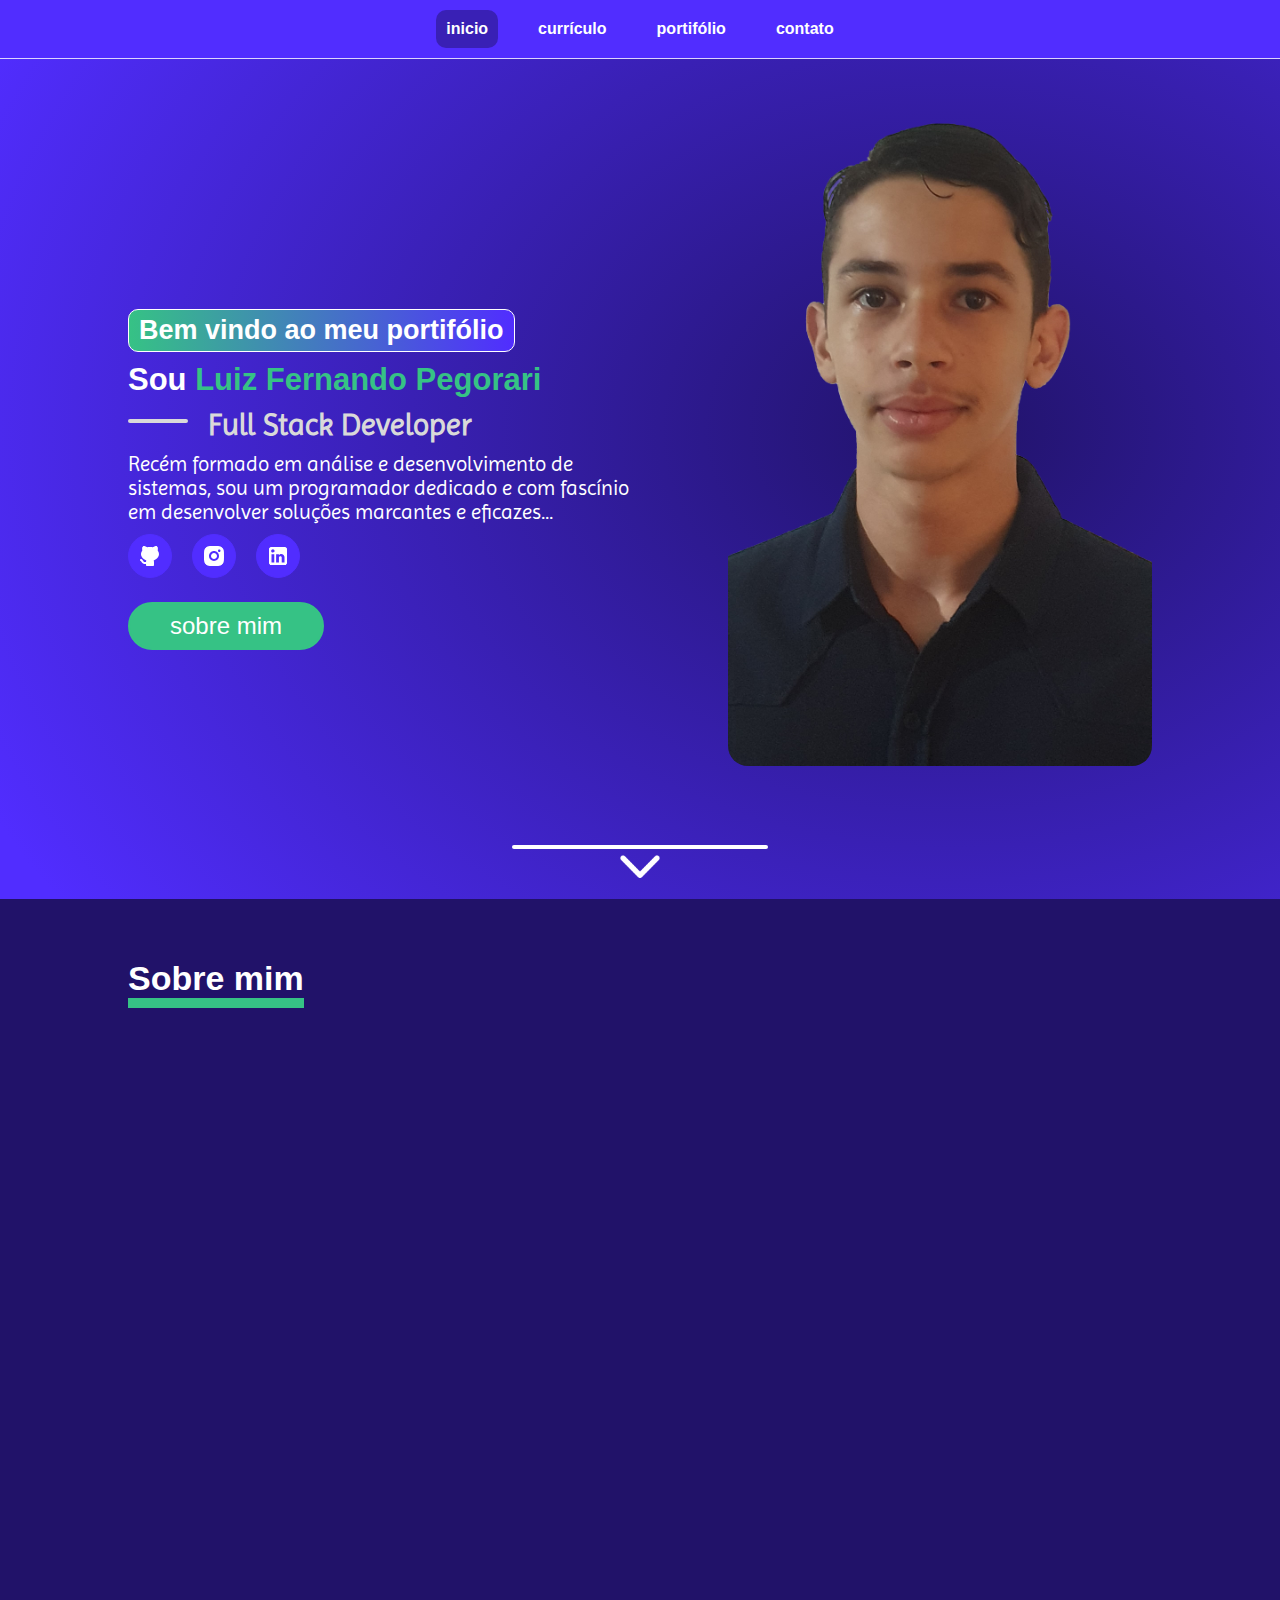
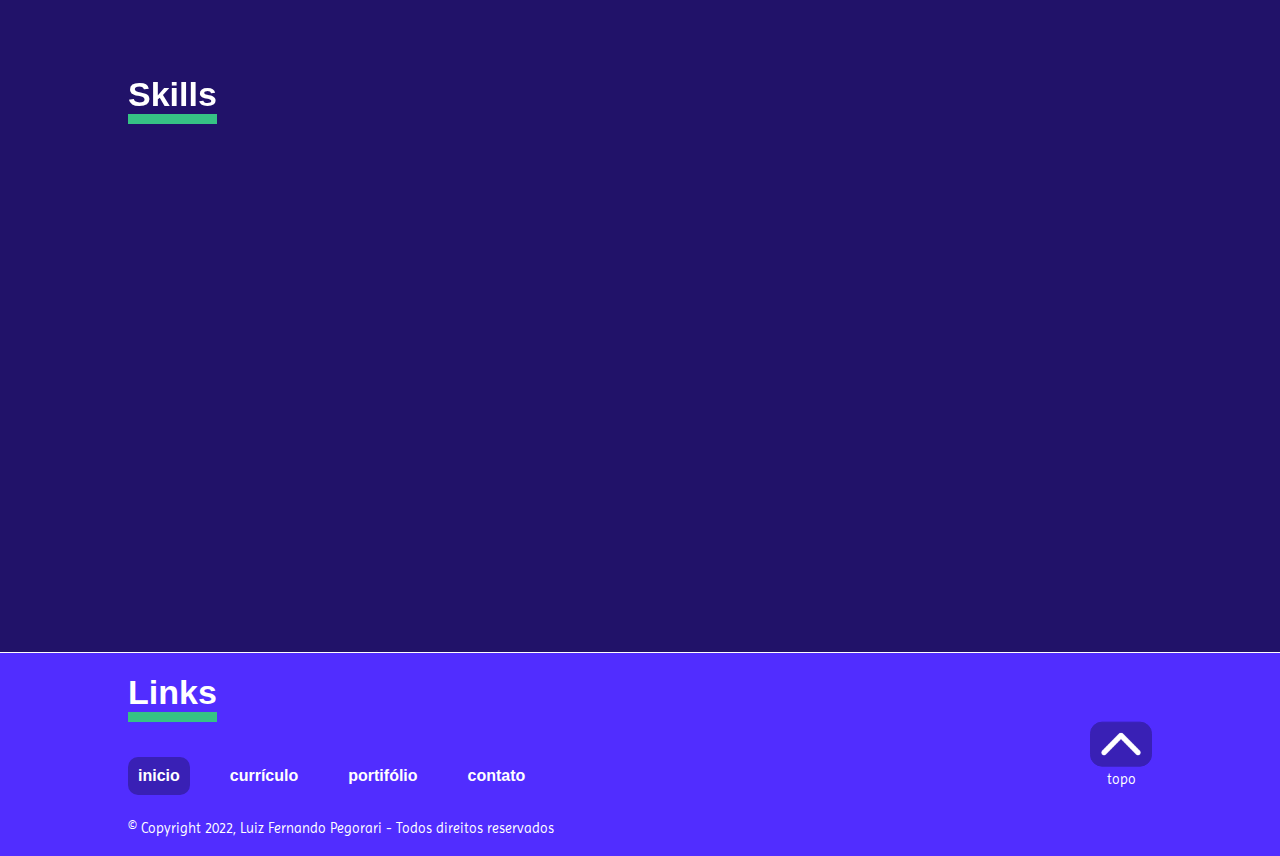
<file: index.html>
<!DOCTYPE html>
<html lang="pt-BR">
<head>
    <meta charset="UTF-8">
    <meta http-equiv="X-UA-Compatible" content="IE=edge">
    <meta name="viewport" content="width=device-width, initial-scale=1.0">
    <title>Luiz Fernando Pegorari</title>
    <link rel="stylesheet" href="style/estilo.css">
    <link rel="shortcut icon" href="img/perfil.png" type="image/x-icon">
    <link rel="stylesheet" href="https://unpkg.com/aos@next/dist/aos.css" />

</head>
<body>
    <header id="header">
        <nav class="header-links">
            <a href="index.html" class="atual">inicio</a>
            <a href="curriculo.html">currículo</a>
            <a href="portifolio.html">portifólio</a>
            <a href="contato.html">contato</a>
        </nav>
    </header>

    <main>
        <section class="conteudo">
            <div class="apresentacao">
                <h3 class="texto-destaque">Bem vindo ao meu portifólio</h3>
                <img src="img/perfil.png" alt="" id="fotoPerfil2" >
                <h1>Sou <span>Luiz Fernando Pegorari</span></h1>
                <h3 id="fullstackdev">Full Stack Developer</h3>
                <p>Recém formado em análise e desenvolvimento de sistemas, sou um programador dedicado e com fascínio em desenvolver soluções marcantes e eficazes...</p>
                <div class="social">
                    <a href="https://github.com/luizfernandope" target="_blank"><img src="img/github.svg" alt=""></a>
                    <a href="https://www.instagram.com/luizlf.jpg/" target="_blank"><img src="img/instagram.svg" alt=""></a>
                    <a href="https://www.linkedin.com/in/luiz-fernando-pegorari-78b853225/" target="_blank"><img src="img/linkedin.svg" alt=""></a>
                </div>
                <a href="#sobremim" id="btnSobre"><button>sobre mim</button></a>
            </div>
            <img src="img/perfil.png" alt="" id="fotoPerfil">
            
        </section>
        <a href="#sobremim" id="deslize"><img src="img/setaDown.png" alt="" width="40"></a>
    </main>

    <section id="sobremim" >
        <h1 class="special-title">Sobre mim</h1>
        <div class="texto" data-aos="fade-up">
            <p>Desde pequeno, amante da tecnologia, após o ensino fundamental em 2019, prestei concurso e  passei para o curso técnico em “ADS”, me tornei um <span>Desenvolvedor Full Stack junior</span>.<br>
                Sou observardor, apreciador filmes, séries, quadrinhos, músicas, video-games e curioso em desbravar novas tecnologias.<br>
                <span>Tenho sempre  buscado por soluções simples e completas</span>.<br>
                Com muita vontade de trabalhar na área, me sinto apto a bucar uma oportunidade e poder realizar diversas metas e contribuir para uma excelência de trabalho.
            </p>
            <p>Hoje com 17 anos, tenho conhecimento <span>para criação de web sites, apps e designs</span> da forma correta com boa documentação e ótimos resultados. Gosto de desafios e mais ainda de apreender na prática, boas interações em equipe, pensamento perspicaz e pontual em atender prazos. </p>
        </div>
        <div class="caixas">
            <div class="box" id="box-destaques" data-aos="fade-up">
                <h3>Destaques 🚩</h3>
                <p>💭 Nascido e criado em <span>Praia Grande</span>, São Paulo 🇧🇷</p>
                <p>💭 Recém-formado na ETEC em <span>análise e desenvolvimento de sistemas</span></p>
                <p>💭 Habitualmente <span>caprichoso e cuidadoso</span></p>
                <p>💭 <span>Sem medo de errar</span>, podemos criar qualquer coisa. Basta começar</p>
                <p>💭 Procuro ser criativo e <span>livre de pensamentos fixos</span></p>
            </div>

            <div class="box" data-aos="fade-up">
                <h3>Coisas favoritas 🤩</h3>
                <p>Filmes 🎬</p>
                <p>Games 🎮</p>
                <p>Musculação 🏋️</p>
                <p>Esportes ⚽</p>
                <p>Musicas 🎵</p>
                <p>Bichos 🐾</p>
            </div>
        </div>
    </section>

    <section class="skills">
        <h1 class="special-title">Skills</h1>
        <div class="caixas" >
            <div class="box" data-aos="fade-up">
                <h3>Frontend developer</h3>
                <div class="divisor">
                    <p>✅ HTML<br><span>intermediario</span></p>
                    <p>✅ CSS<br><span>avançado</span></p>
                </div>
                <div class="divisor">
                    <p>✅ JavaScript<br><span>básico</span></p>
                    <p>✅ React<br><span>básico</span></p>
                </div>
                <div class="divisor">
                    <p>✅ Bootstrap<br><span>intermediario</span></p>
                    <p>✅ XML<br><span>intermediario</span></p>
                </div>
                <div class="divisor">
                    <p>✅ GitHub<br><span>intermediario</span></p>
                    <p>✅ Angular<br><span>básico</span></p>
                </div>
            </div>

            <div class="box" data-aos="fade-up">
                <h3>Backend developer</h3>
                <div class="divisor">
                    <p>✅ C#<br><span>intermediario</span></p>
                    <p>✅ Java<br><span>intermediario</span></p>
                </div>
                <div class="divisor">
                    <p>✅ C++<br><span>básico</span></p>
                    <p>✅ SQL<br><span>avançado</span></p>
                </div>
                <div class="divisor">
                    <p>✅ Oracle<br><span>intermediario</span></p>
                    <p>✅ . NET<br><span>intermediario</span></p>
                </div>
            </div>
        </div>
    </section>

    <footer>
        <section>
            <div class="footer-content">
                <h1 class="special-title">Links</h1>
                <nav class="footer-links">
                    <a href="index.html" class="atual">inicio</a>
                    <a href="curriculo.html">currículo</a>
                    <a href="portifolio.html">portifólio</a>
                    <a href="contato.html">contato</a>
                </nav>

                <p>© Copyright 2022, Luiz Fernando Pegorari - Todos direitos reservados</p>
            </div>

            <div class="topo" id="topo">
                <a href="#header"><img src="img/setaDown.png" alt="" width="40"></a>
                <p>topo</p>
            </div>
        </section>
    </footer>

    <nav class="navegacao-mobile">
        <a href="index.html" class="atual">inicio</a>
        <a href="curriculo.html">currículo</a>
        <a href="portifolio.html">portifólio</a>
        <a href="contato.html">contato</a>
    </nav>
    <script type="text/javascript" src="script/script.js"></script>
    <script src="https://unpkg.com/aos@next/dist/aos.js"></script>
    <script>
        AOS.init();
    </script>
</body>
</html>
</file>
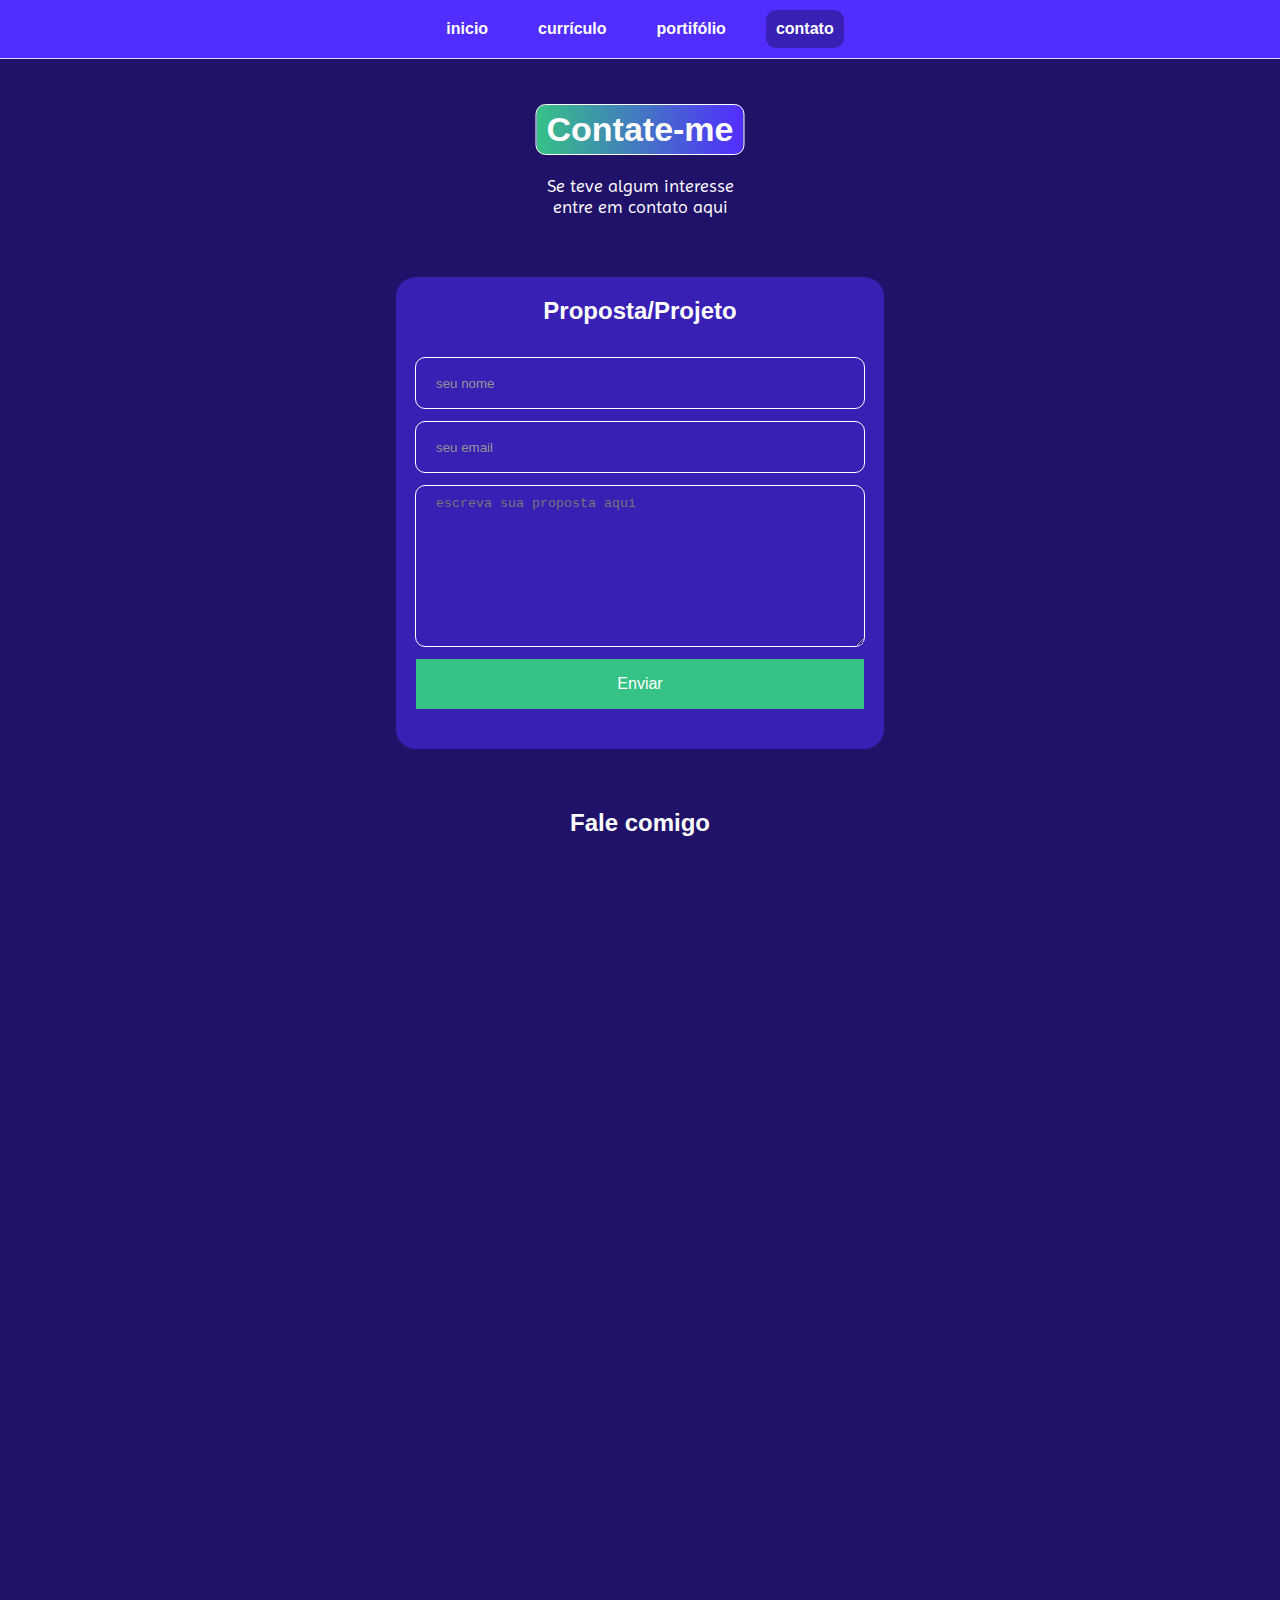
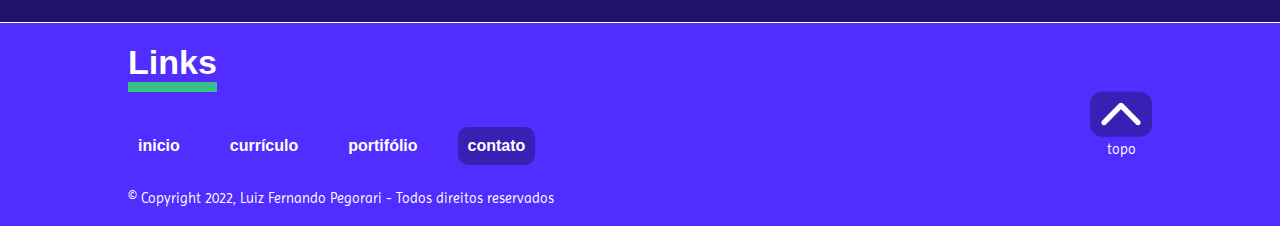
<file: contato.html>
<!DOCTYPE html>
<html lang="pt-BR">
<head>
    <meta charset="UTF-8">
    <meta http-equiv="X-UA-Compatible" content="IE=edge">
    <meta name="viewport" content="width=device-width, initial-scale=1.0">
    <title>Luiz Fernando Pegorari</title>
    <link rel="stylesheet" href="style/estilo.css">
    <link rel="shortcut icon" href="img/perfil.png" type="image/x-icon">
      <link rel="stylesheet" href="https://unpkg.com/aos@next/dist/aos.css" />

</head>
<body>
    <header id="header">
        <nav class="header-links">
            <a href="index.html">inicio</a>
            <a href="curriculo.html">currículo</a>
            <a href="portifolio.html">portifólio</a>
            <a href="contato.html" class="atual">contato</a>
        </nav>
    </header>

    <h1 class="texto-destaque">Contate-me</h1>
    <p class="descricao">Se teve algum interesse entre em contato aqui</p>

    <section class="contato">
        <h2>Proposta/Projeto</h2>
        
        <form class="contato" action="https://formsubmit.co/ad07e20cd12a54f30442ef36970f367f" method="POST">
            <input type="text" name="name" placeholder="seu nome" required>
            <input type="email" name="email" placeholder="seu email" required>
            <textarea name="message" placeholder="escreva sua proposta aqui" required></textarea>
            <button type="submit">Enviar</button>
       </form>
    </section>

    <section class="fale-comigo">
        <h2>Fale comigo</h2>
        <div class="contato-social" data-aos="fade-up">
            <img src="img/email-white.svg" alt="">
            <h3>Email</h3>
            <p>luizevanda12345@gmail.com</p>
            <p>escreva para mim</p>
        </div>

        <div class="contato-social" data-aos="fade-up">
            <img src="img/linkedin.svg" alt="">
            <h3>Linkedln</h3>
            <p>Luiz Fernando Pegorari</p>
            <p>escreva para mim</p>
        </div>

        <div class="contato-social" data-aos="fade-up">
            <img src="img/instagram.svg" alt="">
            <h3>Instagram</h3>
            <p>@luizlf.jpg</p>
            <p>escreva para mim</p>
        </div>
    </section>

    <footer>
        <section>
            <div class="footer-content">
                <h1 class="special-title">Links</h1>
                <nav class="footer-links">
                    <a href="index.html">inicio</a>
                    <a href="curriculo.html">currículo</a>
                    <a href="portifolio.html">portifólio</a>
                    <a href="contato.html" class="atual">contato</a>
                </nav>

                <p>© Copyright 2022, Luiz Fernando Pegorari - Todos direitos reservados</p>
            </div>

            <div class="topo" id="topo">
                <a href="#header"><img src="img/setaDown.png" alt="" width="40"></a>
                <p>topo</p>
            </div>
        </section>
    </footer>

    <nav class="navegacao-mobile">
        <a href="index.html">inicio</a>
        <a href="curriculo.html">currículo</a>
        <a href="portifolio.html">portifólio</a>
        <a href="contato.html" class="atual">contato</a>
    </nav>
    <script type="text/javascript" src="script/script.js"></script>
    <script src="https://unpkg.com/aos@next/dist/aos.js"></script>
  <script>
    AOS.init();
  </script>
</body>
</html>
</file>
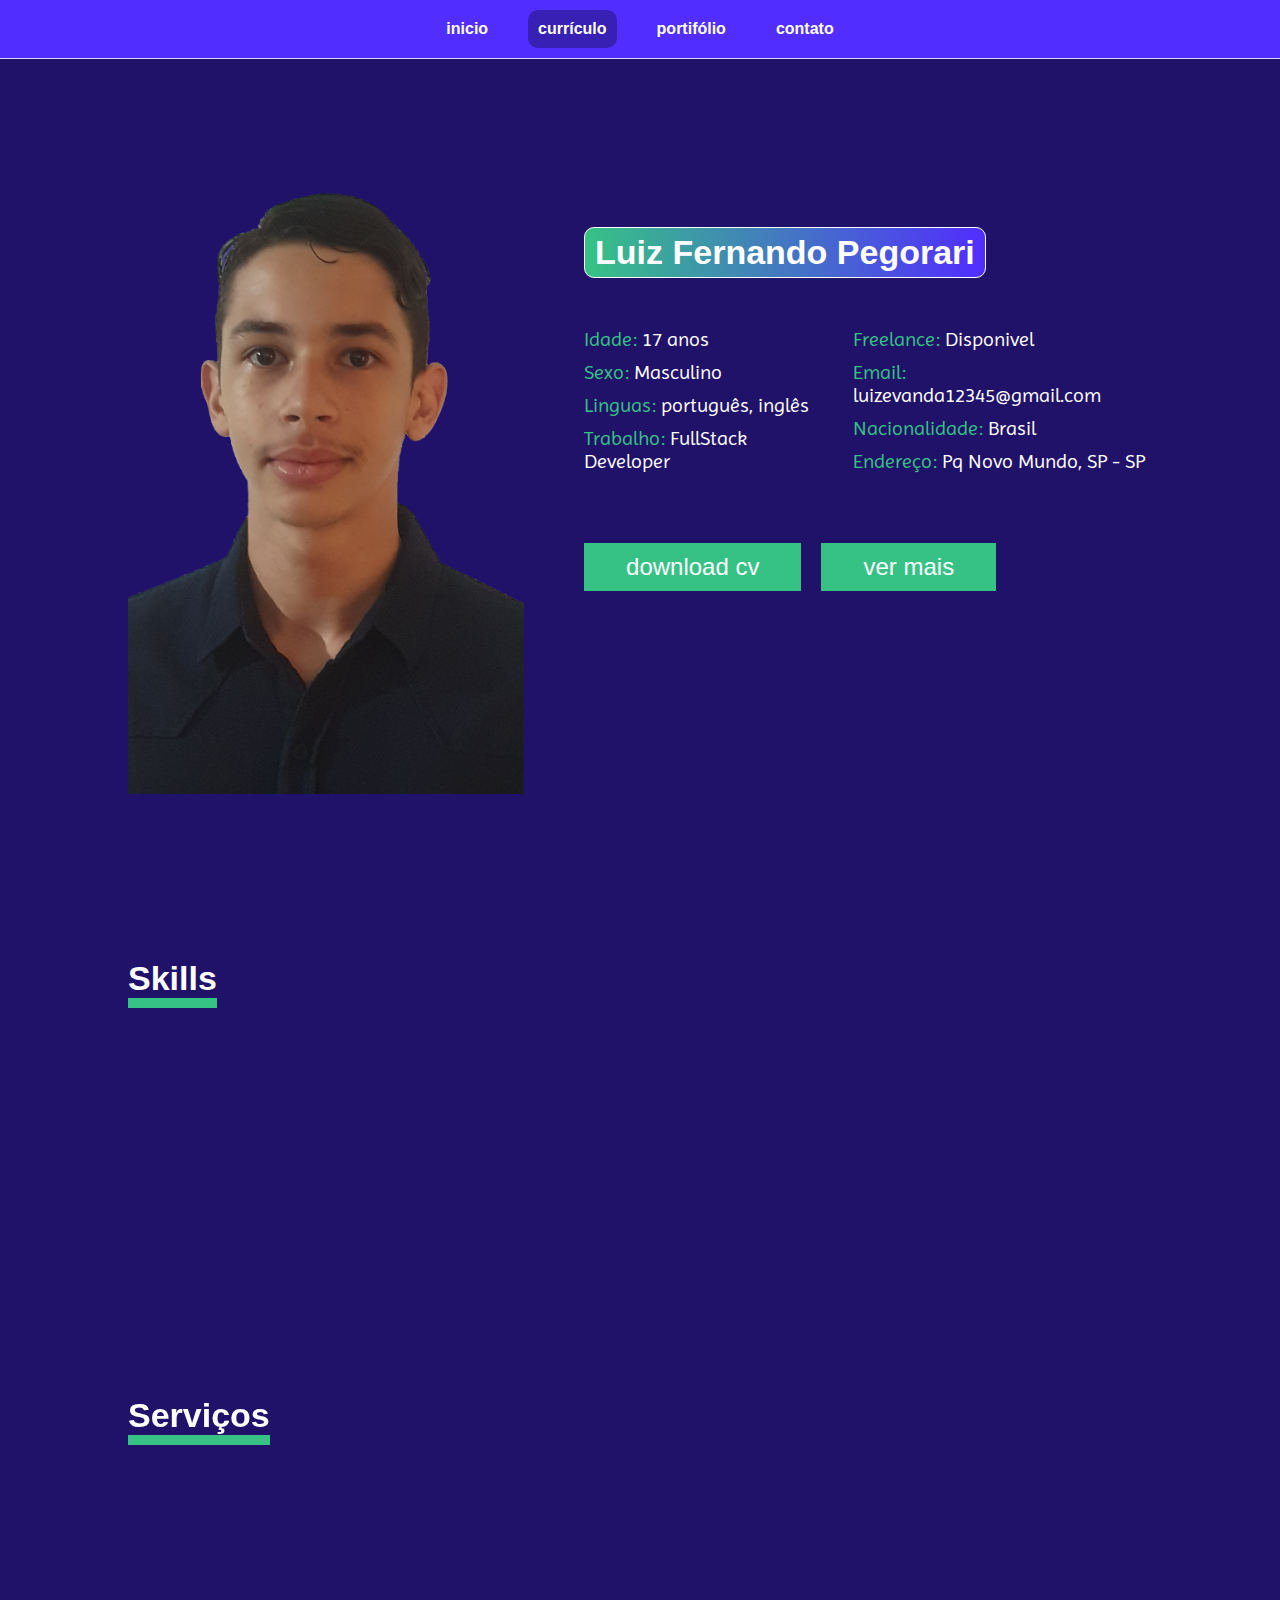
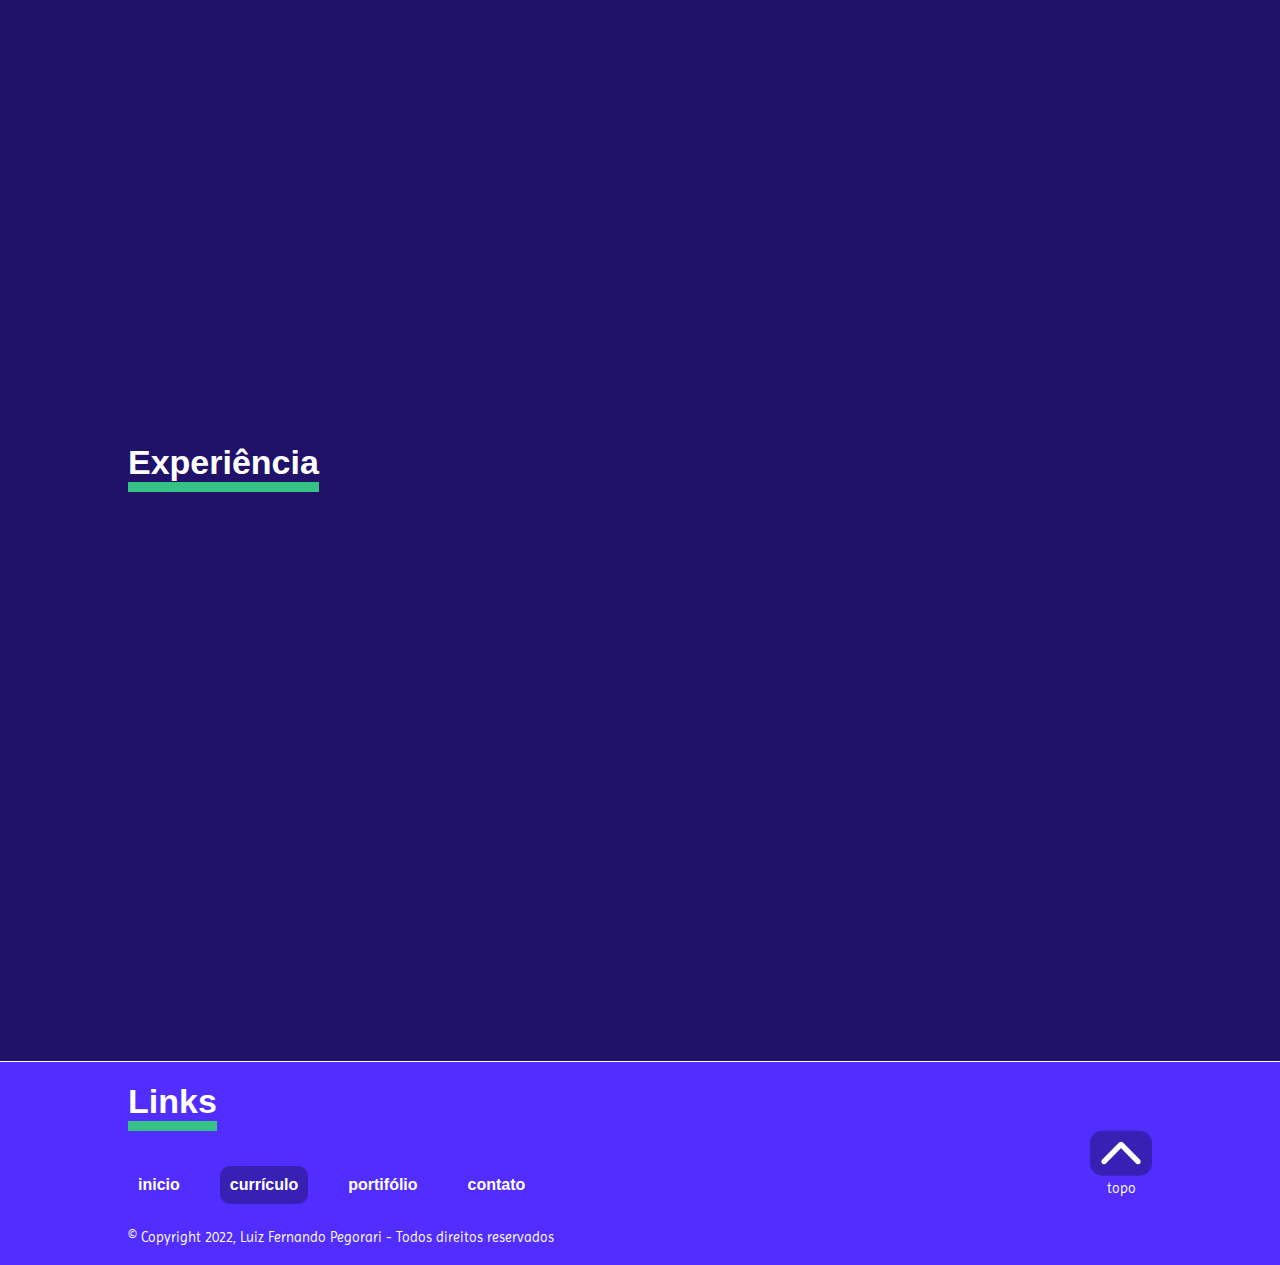
<file: curriculo.html>
<!DOCTYPE html>
<html lang="pt-BR">
<head>
    <meta charset="UTF-8">
    <meta http-equiv="X-UA-Compatible" content="IE=edge">
    <meta name="viewport" content="width=device-width, initial-scale=1.0">
    <title>Luiz Fernando Pegorari</title>
    <link rel="stylesheet" href="style/estilo.css">
    <link rel="shortcut icon" href="img/perfil.png" type="image/x-icon">
    <link rel="stylesheet" href="https://unpkg.com/aos@next/dist/aos.css" />

</head>
<body>
    
    <header id="header">
        <nav class="header-links">
            <a href="index.html">inicio</a>
            <a href="curriculo.html" class="atual">currículo</a>
            <a href="portifolio.html">portifólio</a>
            <a href="contato.html">contato</a>
        </nav>
    </header>


    <section class="curriculo">
        <img src="img/perfil.png" alt="">

        <div class="informacoes">
            <h1 class="texto-destaque">Luiz Fernando Pegorari</h1>
            <div class="infos">
                <div>
                    <p><span>Idade:</span> 17 anos</p>
                    <p><span>Sexo:</span> Masculino</p>
                    <p><span>Linguas:</span> português, inglês</p>
                    <p><span>Trabalho:</span> FullStack Developer</p>
                </div>
                <div>
                    <p><span>Freelance:</span> Disponivel</p>
                    <p><span>Email:</span> luizevanda12345@gmail.com</p>
                    <p><span>Nacionalidade:</span> Brasil</p>
                    <p><span>Endereço:</span> Pq Novo Mundo, SP - SP</p>
                </div>
            </div>

            <div class="botoes">
                <a href="rsc/LuizFernandoPegorari-curriculum.pdf" download="LuizFernandoPegorari-curriculum"><button>download cv</button></a>
                <a href="#servicos"><button>ver mais</button></a>
            </div>
        </div>
    </section>

    <section class="skills">
        <h1 class="special-title">Skills</h1>
        <div class="caixas" >
            <div class="box" data-aos="fade-up-right">
                <h3>Frontend developer</h3>
                <div class="divisor">
                    <p>✅ HTML<br><span>intermediario</span></p>
                    <p>✅ CSS<br><span>avançado</span></p>
                </div>
                <div class="divisor">
                    <p>✅ JavaScript<br><span>básico</span></p>
                    <p>✅ React<br><span>básico</span></p>
                </div>
                <div class="divisor">
                    <p>✅ Bootstrap<br><span>intermediario</span></p>
                    <p>✅ XML<br><span>intermediario</span></p>
                </div>
                <div class="divisor">
                    <p>✅ GitHub<br><span>intermediario</span></p>
                    <p>✅ Angular<br><span>básico</span></p>
                </div>
            </div>

            <div class="box" data-aos="fade-up-right">
                <h3>Backend developer</h3>
                <div class="divisor">
                    <p>✅ C#<br><span>intermediario</span></p>
                    <p>✅ Java<br><span>intermediario</span></p>
                </div>
                <div class="divisor">
                    <p>✅ C++<br><span>básico</span></p>
                    <p>✅ SQL<br><span>avançado</span></p>
                </div>
                <div class="divisor">
                    <p>✅ Oracle<br><span>intermediario</span></p>
                    <p>✅ . NET<br><span>intermediario</span></p>
                </div>
            </div>
        </div>
    </section>

    <section id="servicos">

        <h1 class="special-title">Serviços</h1>
        <div class="servicos">
            <div class="servico" data-aos="flip-left" data-aos-duration="1000">
                <img src="img/code.svg" alt="">
                <h2>Front-end</h2>
                <p>Para criação e suporte de sites web, sendo responsivo para todos os aparelhos e cumprindo propostas antepostas.</p>
            </div>

            <div class="servico" data-aos="flip-right" data-aos-duration="1000">
                <img src="img/terminal.svg" alt="">
                <h2>Back-end</h2>
                <p>Elaboração e manutenção de servicos web com intuito de solucionar a comunicação do sistema com front-end.</p>
            </div>

            <div class="servico" data-aos="flip-left" data-aos-duration="1000">
                <img src="img/phone.svg" alt="">
                <h2>Android App</h2>
                <p>Capacidade de criação de apps android do zero, para qualquer dispositivo com sistema operacional android.</p>
            </div>

            <div class="servico" data-aos="flip-right" data-aos-duration="1000">
                <img src="img/database.svg" alt="">
                <h2>Database</h2>
                <p>Ánalise, criação e manutenção do Banco de dados de um determinado sistema. Para ter controle de todos os dados obtidos.</p>
            </div>

            <div class="servico" data-aos="flip-left" data-aos-duration="1000">
                <img src="img/pincel.svg" alt="">
                <h2>Designer gráfico</h2>
                <p>Capacidade de elaborar a arte ou identidade visual de uma determinada marca. Assim melhorando-a visualmente e transmitindo sua vibe.</p>
            </div>

            <div class="servico" data-aos="flip-right" data-aos-duration="1000">
                <img src="img/mail.svg" alt="">
                <h2>Email marketing</h2>
                <p>Efetuar o marketing por email de produtos e promoções para assim aumentar a conversão de vendas e o retorno para empresa.</p>
            </div>
        </div>
    </section>

    <section>
        <h1 class="special-title">Experiência   </h1>

        <div class="experiencia" data-aos="fade-up-right">
            <h3>2020-2022</h3>
            <h2 class="texto-destaque">Analista e desenvolvedor de software</h2>
            <p>Na empresa e instituição ETEC, fui resposável por analisar documentos, manter o banco de dados interno e desenvolver na linguagem Java. Dando suporte para toda a equipe e cumprindo ciclos de trabalho.</p>
        </div>
    </section>

    <section class="cards" >
        <div class="card" data-aos="zoom-in-up">
            <h1>>> 6+</h1>
            <p>Projetos concluídos</p>
        </div>
        <div class="card" data-aos="zoom-in-up">
            <h1>>> 10+</h1>
            <p>Clientes satisfeitos</p>
        </div>
        <div class="card" data-aos="zoom-in-up">
            <h1>>> 2+</h1>
            <p>Anos de experiência</p>
        </div>
    </section>

    <footer>
        <section>
            <div class="footer-content">
                <h1 class="special-title">Links</h1>
                <nav class="footer-links">
                    <a href="index.html">inicio</a>
                    <a href="curriculo.html" class="atual">currículo</a>
                    <a href="portifolio.html">portifólio</a>
                    <a href="contato.html">contato</a>
                </nav>

                <p>© Copyright 2022, Luiz Fernando Pegorari - Todos direitos reservados</p>
            </div>

            <div class="topo" id="topo">
                <a href="#header"><img src="img/setaDown.png" alt="" width="40"></a>
                <p>topo</p>
            </div>
        </section>
    </footer>

    <nav class="navegacao-mobile">
        <a href="index.html">inicio</a>
        <a href="curriculo.html" class="atual">currículo</a>
        <a href="portifolio.html">portifólio</a>
        <a href="contato.html">contato</a>
    </nav>
    <script type="text/javascript" src="script/script.js"></script>
    <script src="https://unpkg.com/aos@next/dist/aos.js"></script>
  <script>
    AOS.init();
  </script>
</body>
</html>
</file>
<file: style/estilo.css>
@import url('https://fonts.googleapis.com/css2?family=Share+Tech+Mono&display=swap');
@import url('https://fonts.googleapis.com/css2?family=Imprima&display=swap');
*{
    padding: 0;
    margin: 0;
    color: white;
    scroll-behavior: smooth;
    scroll-margin-top: 60px;
    -ms-behavior: smooth;
}
html{
    scroll-behavior: smooth;

}
span{
    color: var(--verde);
}
p{
    font-size: 20px;
    font-family: 'Imprima', sans-serif;
}
h1{
    font-size:34px;
}
:root {
    --roxo-escuro: #211269;
    --roxo-medio: #3920B5;
    --roxo-claro: #512DFF;
    --verde: #36C285;
    --largura-sessao: 80vw;
    --h1-size: 31px;
    --h3-size: 3vh;
    --p-size: 2.3vh;
    --textos-size:20px;
}

body{
    background: var(--roxo-escuro);
}
h1, h2, h3, a{
    font-family: Verdana, Geneva, Tahoma, sans-serif;
}

header{
    width: 100%;
    padding: 10px 0;
    background: var(--roxo-claro);
    border-bottom: 1px solid rgba(255, 255, 255, 0.8);
}

header nav, footer nav, .navegacao-mobile{
    display: flex;
    gap: 30px;
    justify-content: center;
}

header nav a, footer nav a, .navegacao-mobile a{
    text-decoration: none;
    padding: 10px;
    border-radius: 10px;
    font-weight: bolder;
}
.atual, header nav a:hover,footer nav a:hover, .navegacao-mobile a:hover{
    background-color: var(--roxo-medio);
    transition: all .3s ;
}
.navegacao-mobile{
    position: fixed;
    bottom: 30px;
    width: var(--largura-sessao);
    padding: 10px 0;
    background: rgba(255, 255, 255, 0.75);
    backdrop-filter: blur(3px);
    border-radius: 20px;
    left: 50%;
    transform: translateX(-50%);
    display: none;
}
main{
    height: calc(100vh - 60px);
    max-height: 2510px;
    background: radial-gradient(84.3% 99.55% at 74.27% 44.14%, #211369 0%, #512DFF 100%);
    display: flex;
    align-items: center;
}
main section {
    display: flex;
    align-items: center;
    justify-content: space-between;
    margin: 0;
    height: 100%;
}

main .apresentacao{
    max-width: 600px;
    display: flex;
    flex-direction: column;
    gap:10px;
}
.texto-destaque{
    width: fit-content;
    padding: 5px 10px;
    background: linear-gradient(90deg, var(--verde), var(--roxo-claro));
    border-radius: 10px;
    border: 1px solid white;
    font-size: 32 px;
    position: relative;
    left: 50%;
    transform: translateX(-50%);
    margin-top: 5vh;
}

main .apresentacao .texto-destaque{
    left: 0;
    transform: none;
    margin: 0;
    font-size: var(--h3-size);
    text-align: center;
}
main .apresentacao h1{
    font-size: var(--h1-size);
}
main .apresentacao #fullstackdev{
    color: #D9D9D9;
    margin-left: 80px;
    font-size: calc(var(--h3-size) + .3vh);
    font-family: 'Imprima', sans-serif;

}
main .apresentacao #fullstackdev::before{
    content: "";
    width: 60px;
    height: 4px;
    border-radius: 10px;
    background-color: #D9D9D9;
    position: absolute;
    transform: translateY(11px) translateX(-80px);
}
main .apresentacao p{
    width: 85%;
    font-size: var(--p-size);
}
main .apresentacao .social{
    display: flex;
    gap: 20px;
}
main .apresentacao .social a img{
    background: var(--roxo-claro);
    padding: 9px;
    border-radius: 50%;
    border: var(--roxo-claro) 1px solid;
}
main .apresentacao .social a img:hover{
    border: white 1px solid;
    transition: all .3s;
}
main .apresentacao button, .botoes button{
    margin-top: 10px;
    font-size: 24px;
    padding: 8px 40px;
    background: var(--verde);
    border-radius: 210px;
    border: 2px solid var(--verde);
    cursor: pointer;
}
main .apresentacao button:hover, .botoes button:hover{
    background: none;
    border: 2px solid var(--verde);
    transition: .3s;
}
main #deslize{
    position: absolute;
    left: 50%;
    transform: translateX(-50%);
    bottom: 2.5vh;
    line-height: 0px;
}
main #deslize::before{
    content: "";
    width: clamp(180px, 20vw, 375px);
    height: 4px;
    border-radius: 10px;
    background-color: white;
    position: absolute;
    left: 50%;
    transform: translateX(-50%);
    top: -10px;
}
main #deslize img{
    animation-name: deslize;
    animation-duration: 1s;
    animation-timing-function: ease-in-out;
    animation-iteration-count: infinite;
    animation-direction: alternate;
    display: inline-block;
    font-size: 10px;
}
#fotoPerfil{
    max-height: 75vh;
    margin-bottom: 100px;
    border-radius: 20px;
}
#fotoPerfil2{
    display: none;
    border-radius: 20px;
}
@keyframes deslize {
    0%{transform: translateY(-0px);}
    100%{transform: translateY(20px);}
}

section{
    position: relative;
    left: 50%;
    transform: translateX(-50%);
    width: var(--largura-sessao);
    margin-top: 60px;
}
.special-title{
    position: relative;
    width: fit-content;
    margin-bottom: 40px;
}
.special-title::after{
    content: "";
    position: absolute;
    width: 100%;
    height: 10px;
    background: var(--verde);
    bottom: -10px;
    left: 0;
}
.texto{
    display: flex;
    flex-direction: column;
    gap: 20px;
    margin-bottom: 60px;
}

.caixas{
    display: flex;
    gap: 40px;
}

.caixas .box{
    background: var(--roxo-medio);
    border-radius: 20px;
    border: 1px solid var(--roxo-claro);
    padding: 20px 25px;
    display: flex;
    gap: 10px;
    flex-direction: column;
}
#box-destaques{
    max-width: 538px;
    min-width: 215px;
}

.box h3{
    text-align: center;
    font-size: 24px;
}
.box p{
    font-size: 18px;
}
.skills .caixas .box{
    width: -webkit-fill-available;
    display: flex;
    flex-direction: column;
    gap: 10px;
}
.skills .caixas .box h3{
    margin-bottom: 20px;
}
.skills .caixas .box .divisor{
    display: flex;
    justify-content: space-between;
    width: -webkit-fill-available;
}
.skills .caixas .box .divisor p{
    width: -webkit-fill-available;
}
.skills .caixas .box .divisor span{
    margin-left: 31px;
}

footer{
    background: var(--roxo-claro);
    border-top: 1px solid white;    
    margin-top: 200px;
}
footer section{
    margin: 0;
    padding: 20px 0;
    display: flex;
    justify-content: space-between;
    align-items: center;
}
footer .special-title{
    margin-bottom: 20px;
}
footer nav{
    justify-content: start;
}
footer p{
    font-size: 14px;
    font-weight: 100;
}
footer .topo{
    text-align: center;
}
footer .topo a img{
    background: var(--roxo-medio);
    padding: 10px;
    border-radius: 12px;
    transform: rotate(180deg);
    transition: .3s;
    border: 1px solid var(--roxo-medio);
}
footer .topo a img:hover{
    border: 1px solid white;
}
.footer-content{
    display: flex;
    flex-direction: column;
    gap: 25px;
}
/*pagina curriculo*/
.curriculo{
    display: flex;
    margin-top: 0;
    height: calc(100vh - 60px);
    align-items: center;
    justify-content: space-between;
    gap: 60px;
}
.informacoes{
    height: 60%;
}
.curriculo img{
    height: 70vh;
}
.curriculo .texto-destaque{
    margin: 0 0 50px;
    transform: none;
    left: 0;
}
.infos, .infos div{
    display: flex;
    gap: 20px;
}
.infos div{
    flex-direction: column;
    gap: 10px;
}
.botoes{
    margin-top: 60px;
    display: flex;
    gap: 20px;
}
.botoes button{
    border-radius: 0;
}
.servicos{
    display: flex;
    flex-wrap: wrap;
    justify-content: space-between;
    row-gap: 25px;
}
.servico{
    background: var(--roxo-medio);
    width: 30%;
    border-radius: 10px;
    display: flex;
    flex-direction: column;
    gap: 10px;
    padding: 10px;
}
.servico img{
    height: 70px;
}
.servico h2{
    text-align: center;
}
.servico p{
    width: 100%;
}
.experiencia{
    width: 45%;
    border-radius: 10px;
    background: var(--roxo-medio);
    display: flex;
    flex-direction: column;
    gap: 8px;
    padding: 10px;
}
.experiencia h3{
    padding: 5px 10px;
    background: var(--roxo-claro);
    border-radius: 50px;
    width: fit-content;
}
.experiencia h2{
    font-size: 20px;
    width: fit-content;
    margin: 0;
    left: 0;
    transform: none;
}
.experiencia .texto-destaque{
    margin: 0;
}
.experiencia p{
    font-size: 18px;
}
.cards{
    display: flex;
    gap: 20px;
    justify-content: center;
}
.card{
    max-width: 250px;
    padding: 15px 20px;
    background: white;
    border-radius: 10px;
}
.card h1{
    color: var(--roxo-escuro);
}
.card p{
    color: black;
}
/* pagina portifolio*/
.descricao{
    width: 200px;
    text-align: center;
    font-size: 18px;
    position: relative;
    left: 50%;
    transform: translateX(-50%);
    margin-top: 20px;
}

.filtros-box{
    display: inline-flex;
    position: relative;
    
    left: 50%;
    transform: translateX(-50%);
    margin-top: calc(8px + 40px);
    
}
.filtro input{
    display: none;
}
.filtro label{
    padding: 8px 10px;  
    background: var(--roxo-medio);
    cursor: pointer;
    font-family: Verdana, Geneva, Tahoma, sans-serif;
}
.filtro label:hover{
    background: var(--verde);
}
.filtro input:checked + label{
    background: var(--roxo-claro);
}
.projetos{
    display: flex;
    flex-wrap: wrap;
    justify-content: space-between;
    row-gap: 4vw;
}

.projeto, .contato{
    display: flex;
    flex-direction: column;
    width: 35vw;
    max-width: 500px;
    background: var(--roxo-medio);
    border-radius: 20px;
    padding: 20px;
}
.projeto img{
    height: 200px;
    width: 100%;
    object-fit: cover;
    margin-bottom: 10px;
    border-radius: 10px;
}
.projeto a{
    text-decoration: none;
}
.projeto a:first-of-type{
    margin: 10px 0;
}
.projeto label{
    width: fit-content;
    align-self: flex-end;
    position: absolute;
    background: var(--verde);
    padding: 6px;
    border-radius: 10px;
    margin: 10px 10px 0 0px;
    font-family: 'Imprima', sans-serif;
    font-weight: bold;
}
/*pagina contato*/
.contato{
    align-items: center;
    max-width: 900px;
    gap: 12px;
}
.contato input, .contato textarea{
    width: calc(100% - 40px);
    height: 50px;
    border-radius: 10px;
    color: white;
    text-align: start;
    background: none;
    border: 1px solid white;
    padding: 0 20px;
}
.contato textarea{
    min-height: 150px;
    padding-top: 10px;
    resize: vertical;
}
.contato input::placeholder{
    color: #949494;
}
.contato button{
    width: 100%;
    height: 50px;
    background: var(--verde);
    border: none;
    font-size: 16px;
    cursor: pointer;
}
.fale-comigo, .contato-social{
    display: flex;
    flex-direction: column;
    align-items: center;
    gap: 30px;
}
.contato-social{
    background: var(--roxo-claro);
    width: fit-content;
    padding: 20px;
    border-radius: 20px;
    gap: 10px;
    border: 1px solid white;
}
.contato-social img{
    height: 32px;
}
.contato-social p:last-child{
    font-size: 14px;
}
@media (max-width:1000px) {
    .curriculo img{
        height: 50vh;
    }
}
@media only screen and (max-width: 900px){
    :root{
        --largura-sessao: 90vw;
        --h1-size: 24px;
        --h3-size: 17px;
        --p-size: 16px;
    }
    
#fotoPerfil{
    height: 55vh;
}

.caixas{
    flex-direction: column;
}
.projeto{
    width: 37vw;
}
.contato{
    width: calc(var(--largura-sessao) - 40px);
}
}
@media (max-width:800px){
    .curriculo img{
        display: none;
    }
    .curriculo{
        align-items: flex-start;
    }
    .curriculo .informacoes{
        margin-top: 5vh;
    }
    .curriculo .texto-destaque{
            left: 50%;
            transform: translateX(-50%);
    }
    .botoes{
        justify-content: center;
    }
    .cards{
        flex-wrap: wrap;
    }
    .servico{
        width: 28%;
    }
    .servico h2{
        font-size: 22px;
    }
    .servico p{
        font-size: 18px;
    }
    
.experiencia{
    width: 46%;
}
.experiencia h2{
    font-size: 18px;
}
.experiencia p{
    font-size: 16px;
}
}

@media only screen and (max-width: 600px){
    :root{
        --largura-sessao: 90vw;
        --h1-size: 24px;
        --h3-size: 17px;
        --p-size: 16px;
    }

    main section{
        align-items: initial;
    }
    #fotoPerfil{
        display: none;
    }
    #fotoPerfil2{
        display: block;
        height: 25vh;
        width: max-content;
    }
    main .apresentacao{
        padding-top: 5vh;
        gap: 6px;
        width: 100%;
    }
    main .apresentacao .texto-destaque, #fotoPerfil2, .social, #btnSobre{
        margin: 0 auto;
    }
    #deslize::before{
        display: none;
    }
    header nav, .navegacao-mobile{
        gap: 15px;
    }
    footer nav{
        gap: 2px;
        flex-direction: column;
    }
    footer .topo{
        align-self: flex-end;
    }
    footer section{
        flex-direction: column-reverse;
    }
    .footer-content{
        width: 100%;
    }
    p , .box p{
        font-size: 15px;
    }

    
.projeto{
    width: 100%;
}

.infos , .infos p{
    flex-direction: column;
    gap: 10px;
    font-size: 20px;
}
.curriculo .texto-destaque{
    font-size: 6vw;
    margin-bottom: 30px;
}
.botoes{
    margin-top: 30px;
    flex-wrap: wrap;
    gap: 10px;
}
.botoes button{
    font-size: 20px
}
.curriculo{
    justify-content: center;
}
.servico{
    width: 43%;
}
.experiencia{
    width: calc(100% - 20px);
}
}

@media only screen and (max-width: 430px){
    header{
        display: none;
    }
    main{
        height: 100vh;
    }
    main #deslize{
        bottom: 100px;
    }
    .navegacao-mobile{
        display: flex;
        gap: 1.5vw;
    }
    .navegacao-mobile a{
        font-size: 3.5vw;
    }
    main .apresentacao button{
        margin-top: 0;
        font-size: 4vw;
    }
    main .apresentacao .social a img{
        padding: 5px;
    }
    footer section{
        padding: 20px 0 100px;
    }
    .servico img{
        height: 50px;
    }
    .servico h2{
        font-size: 20px;
    }
    .servico p{
        font-size: 16px;
    }
}
@media only screen and (max-height: 600px){
    main{
        height: 110vh;
    }
    main #deslize{
        bottom: 0px;
    }
}
@media (max-height:550px) {
    main{
        flex-direction: column;
        height: fit-content;
        padding-bottom: 60px;
    }
    main #deslize{
        position: relative;
        left: 0;
        transform: none;
        margin-top: 30px;
    }
    .curriculo{
        height: fit-content;
        padding-top: 5vh;
    }
}
@media (max-width:340px) {
    
    .servico{
        width: 100%;
    }
}
</file>
